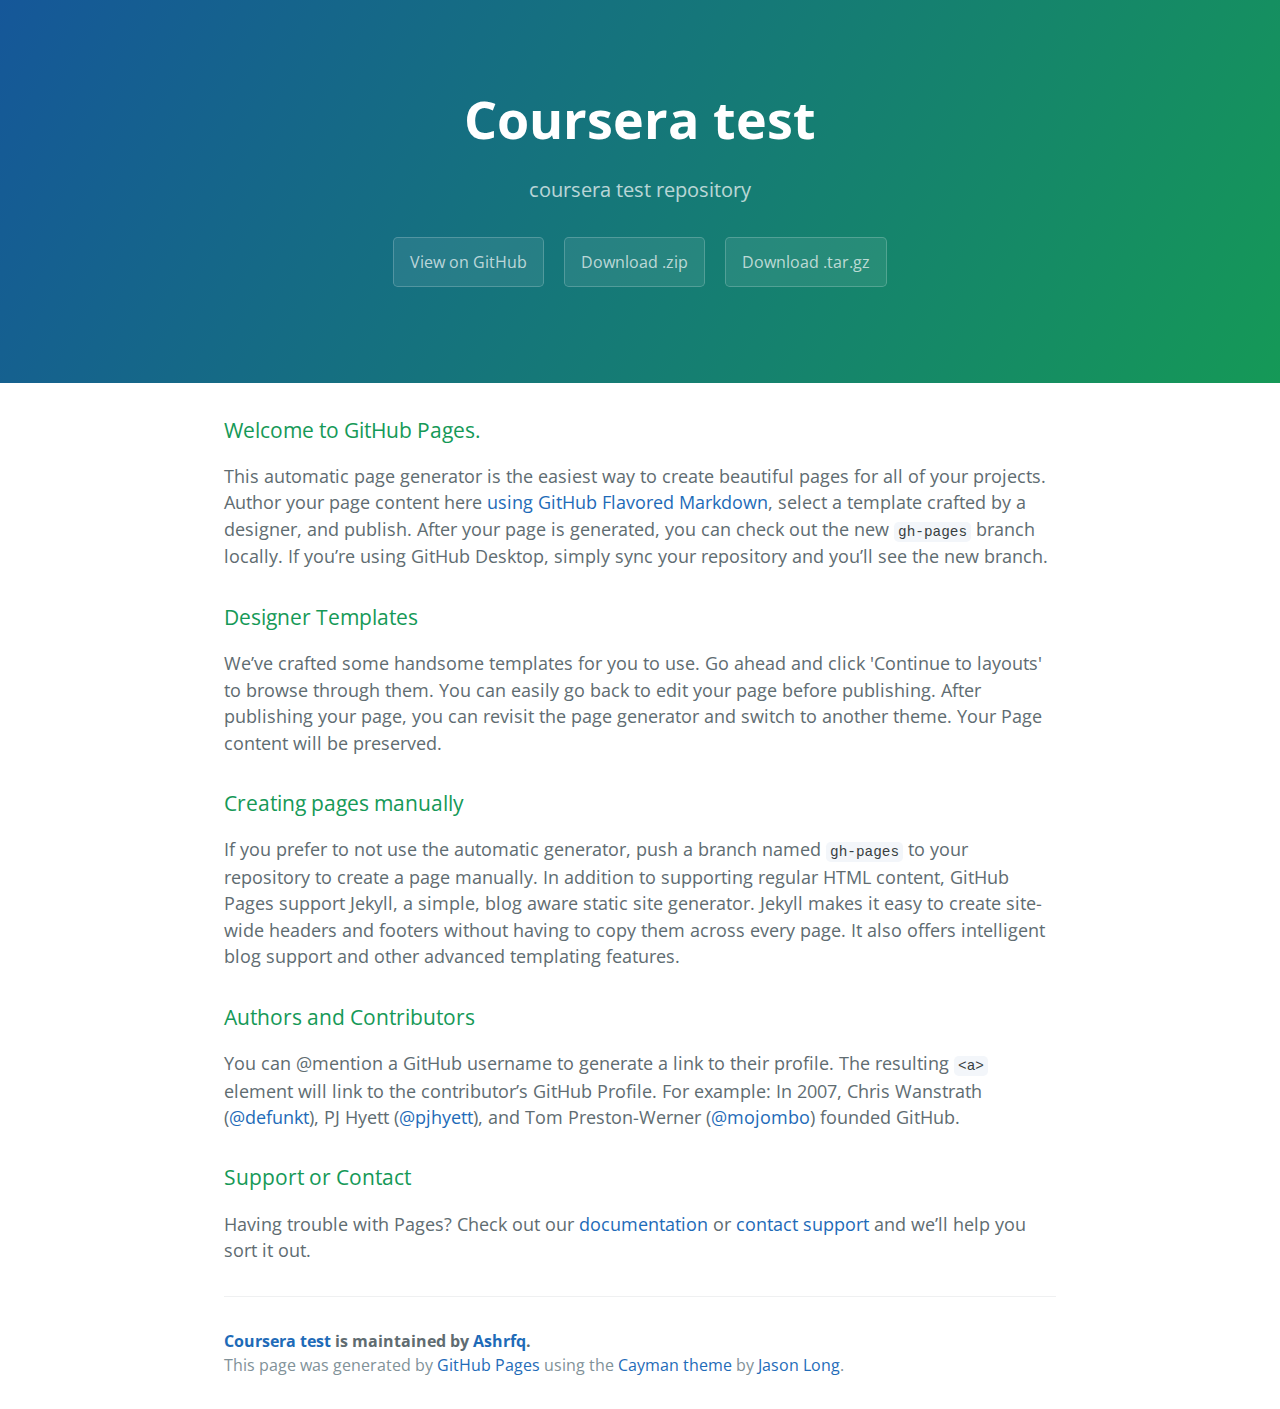
<file: index.html>
<!DOCTYPE html>
<html lang="en-us">
  <head>
    <meta charset="UTF-8">
    <title>Coursera test by Ashrfq</title>
    <meta name="viewport" content="width=device-width, initial-scale=1">
    <link rel="stylesheet" type="text/css" href="stylesheets/normalize.css" media="screen">
    <link href='https://fonts.googleapis.com/css?family=Open+Sans:400,700' rel='stylesheet' type='text/css'>
    <link rel="stylesheet" type="text/css" href="stylesheets/stylesheet.css" media="screen">
    <link rel="stylesheet" type="text/css" href="stylesheets/github-light.css" media="screen">
  </head>
  <body>
    <section class="page-header">
      <h1 class="project-name">Coursera test</h1>
      <h2 class="project-tagline">coursera test repository</h2>
      <a href="https://github.com/Ashrfq/coursera_test" class="btn">View on GitHub</a>
      <a href="https://github.com/Ashrfq/coursera_test/zipball/master" class="btn">Download .zip</a>
      <a href="https://github.com/Ashrfq/coursera_test/tarball/master" class="btn">Download .tar.gz</a>
    </section>

    <section class="main-content">
      <h3>
<a id="welcome-to-github-pages" class="anchor" href="#welcome-to-github-pages" aria-hidden="true"><span aria-hidden="true" class="octicon octicon-link"></span></a>Welcome to GitHub Pages.</h3>
<p>This automatic page generator is the easiest way to create beautiful pages for all of your projects. Author your page content here <a href="https://guides.github.com/features/mastering-markdown/">using GitHub Flavored Markdown</a>, select a template crafted by a designer, and publish. After your page is generated, you can check out the new <code>gh-pages</code> branch locally. If you’re using GitHub Desktop, simply sync your repository and you’ll see the new branch.</p>
<h3>
<a id="designer-templates" class="anchor" href="#designer-templates" aria-hidden="true"><span aria-hidden="true" class="octicon octicon-link"></span></a>Designer Templates</h3>
<p>We’ve crafted some handsome templates for you to use. Go ahead and click 'Continue to layouts' to browse through them. You can easily go back to edit your page before publishing. After publishing your page, you can revisit the page generator and switch to another theme. Your Page content will be preserved.</p>
<h3>
<a id="creating-pages-manually" class="anchor" href="#creating-pages-manually" aria-hidden="true"><span aria-hidden="true" class="octicon octicon-link"></span></a>Creating pages manually</h3>
<p>If you prefer to not use the automatic generator, push a branch named <code>gh-pages</code> to your repository to create a page manually. In addition to supporting regular HTML content, GitHub Pages support Jekyll, a simple, blog aware static site generator. Jekyll makes it easy to create site-wide headers and footers without having to copy them across every page. It also offers intelligent blog support and other advanced templating features.</p>
<h3>
<a id="authors-and-contributors" class="anchor" href="#authors-and-contributors" aria-hidden="true"><span aria-hidden="true" class="octicon octicon-link"></span></a>Authors and Contributors</h3>
<p>You can @mention a GitHub username to generate a link to their profile. The resulting <code>&lt;a&gt;</code> element will link to the contributor’s GitHub Profile. For example: In 2007, Chris Wanstrath (<a class="user-mention" data-hovercard-type="user" data-hovercard-url="/users/defunkt/hovercard" data-octo-click="hovercard-link-click" data-octo-dimensions="link_type:self" href="https://github.com/defunkt">@defunkt</a>), PJ Hyett (<a class="user-mention" data-hovercard-type="user" data-hovercard-url="/users/pjhyett/hovercard" data-octo-click="hovercard-link-click" data-octo-dimensions="link_type:self" href="https://github.com/pjhyett">@pjhyett</a>), and Tom Preston-Werner (<a class="user-mention" data-hovercard-type="user" data-hovercard-url="/users/mojombo/hovercard" data-octo-click="hovercard-link-click" data-octo-dimensions="link_type:self" href="https://github.com/mojombo">@mojombo</a>) founded GitHub.</p>
<h3>
<a id="support-or-contact" class="anchor" href="#support-or-contact" aria-hidden="true"><span aria-hidden="true" class="octicon octicon-link"></span></a>Support or Contact</h3>
<p>Having trouble with Pages? Check out our <a href="https://help.github.com/pages">documentation</a> or <a href="https://github.com/contact">contact support</a> and we’ll help you sort it out.</p>

      <footer class="site-footer">
        <span class="site-footer-owner"><a href="https://github.com/Ashrfq/coursera_test">Coursera test</a> is maintained by <a href="https://github.com/Ashrfq">Ashrfq</a>.</span>

        <span class="site-footer-credits">This page was generated by <a href="https://pages.github.com">GitHub Pages</a> using the <a href="https://github.com/jasonlong/cayman-theme">Cayman theme</a> by <a href="https://twitter.com/jasonlong">Jason Long</a>.</span>
      </footer>

    </section>

  
  </body>
</html>
</file>
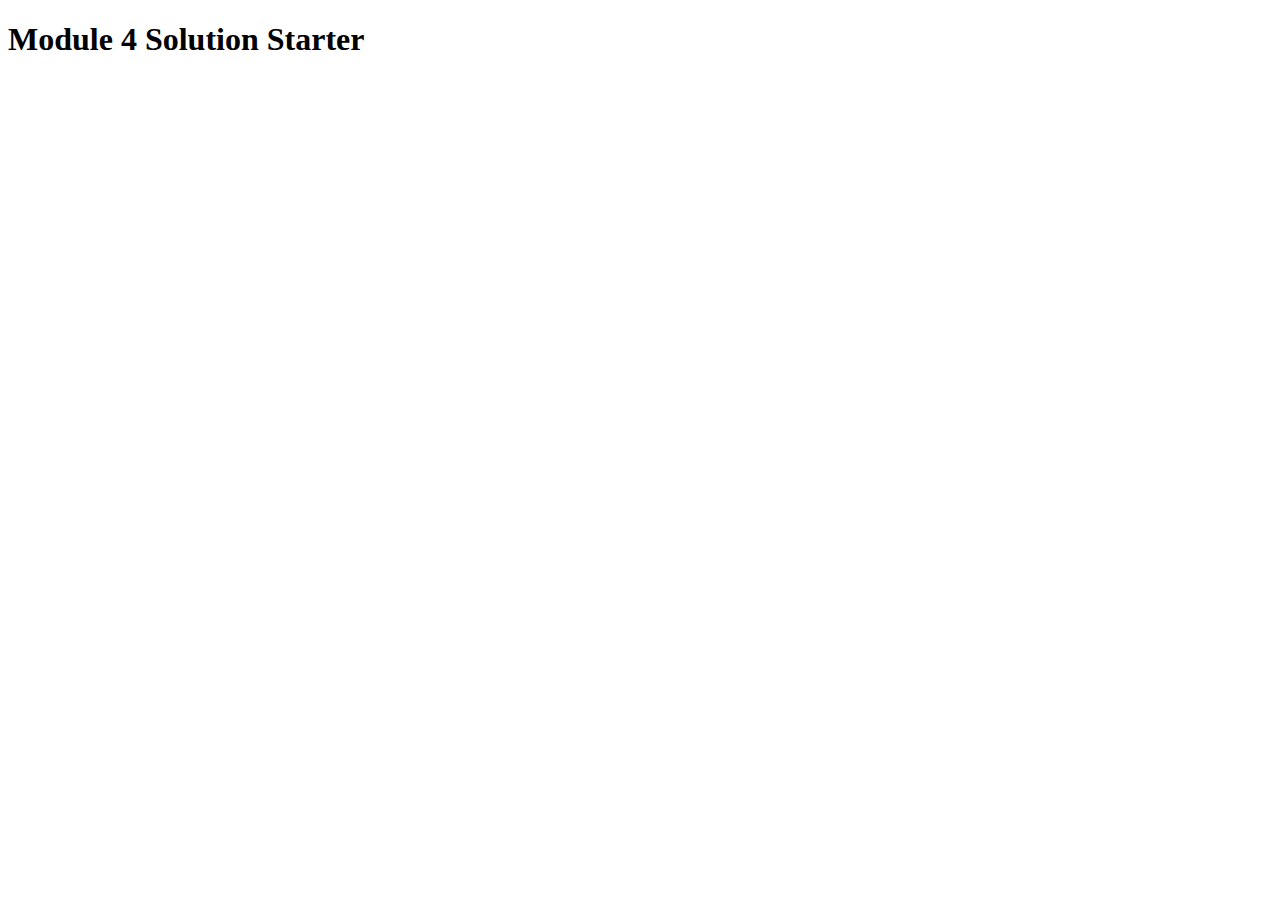
<file: assignment-3/index.html>
<!DOCTYPE html>
<html>
<head>
  <meta charset="utf-8">
  <title>Module 4 Solution Starter</title>
  <script>
    var names = []; // DO NOT REMOVE
  </script>
  <script src="SpeakHello.js"></script>
  <script src="SpeakGoodBye.js"></script>
  <script src="script.js"></script>
</head>
<body>
  <h1>Module 4 Solution Starter</h1>
</body>
</html>
</file>
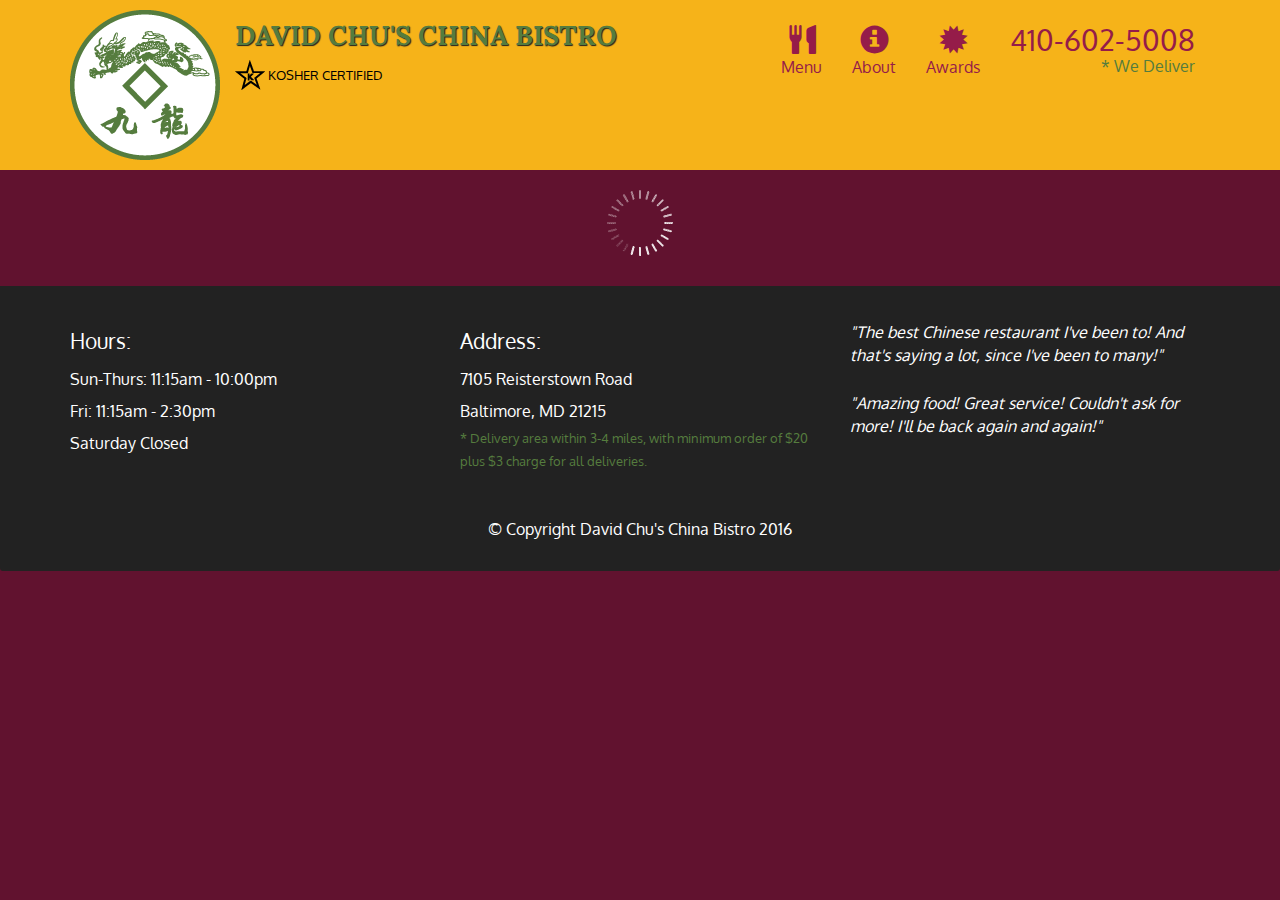
<file: assignment-4/index.html>
<!doctype html>
<html lang="en">
  <head>
    <meta charset="utf-8">
    <meta http-equiv="X-UA-Compatible" content="IE=edge">
    <meta name="viewport" content="width=device-width, initial-scale=1">
    <title>David Chu's China Bistro</title>
    <link rel="stylesheet" href="css/bootstrap.min.css">
    <link rel="stylesheet" href="css/styles.css">
    <link href='https://fonts.googleapis.com/css?family=Oxygen:400,300,700' rel='stylesheet' type='text/css'>
    <link href='https://fonts.googleapis.com/css?family=Lora' rel='stylesheet' type='text/css'>
  </head>
<body>
  <header>
    <nav id="header-nav" class="navbar navbar-default">
      <div class="container">
        <div class="navbar-header">
          <a href="index.html" class="pull-left visible-md visible-lg">
            <div id="logo-img" alt="Logo image"></div>
          </a>

          <div class="navbar-brand">
            <a href="index.html"><h1>David Chu's China Bistro</h1></a>
            <p>
              <img src="images/star-k-logo.png" alt="Kosher certification">
              <span>Kosher Certified</span>
            </p>
          </div>

          <button id="navbarToggle" type="button" class="navbar-toggle collapsed" data-toggle="collapse" data-target="#collapsable-nav" aria-expanded="false">
            <span class="sr-only">Toggle navigation</span>
            <span class="icon-bar"></span>
            <span class="icon-bar"></span>
            <span class="icon-bar"></span>
          </button>
        </div>
        
        <div id="collapsable-nav" class="collapse navbar-collapse">
           <ul id="nav-list" class="nav navbar-nav navbar-right">
            <li id="navHomeButton" class="visible-xs active">
              <a href="index.html">
                <span class="glyphicon glyphicon-home"></span> Home</a>
            </li>
            <li id="navMenuButton">
              <a href="#" onclick="$dc.loadMenuCategories();">
                <span class="glyphicon glyphicon-cutlery"></span><br class="hidden-xs"> Menu</a>
            </li>
            <li>
              <a href="#">
                <span class="glyphicon glyphicon-info-sign"></span><br class="hidden-xs"> About</a>
            </li>
            <li>
              <a href="#">
                <span class="glyphicon glyphicon-certificate"></span><br class="hidden-xs"> Awards</a>
            </li>
            <li id="phone" class="hidden-xs">
              <a href="tel:410-602-5008">
                <span>410-602-5008</span></a><div>* We Deliver</div>
            </li>
          </ul><!-- #nav-list -->
        </div><!-- .collapse .navbar-collapse -->
      </div><!-- .container -->
    </nav><!-- #header-nav -->
  </header>

  <div id="call-btn" class="visible-xs">
    <a class="btn" href="tel:410-602-5008">
    <span class="glyphicon glyphicon-earphone"></span>
    410-602-5008
    </a>
  </div>
  <div id="xs-deliver" class="text-center visible-xs">* We Deliver</div>

  <div id="main-content" class="container"></div>

  <footer class="panel-footer">
    <div class="container">
      <div class="row">
        <section id="hours" class="col-sm-4">
          <span>Hours:</span><br>
          Sun-Thurs: 11:15am - 10:00pm<br>
          Fri: 11:15am - 2:30pm<br>
          Saturday Closed
          <hr class="visible-xs">
        </section>
        <section id="address" class="col-sm-4">
          <span>Address:</span><br>
          7105 Reisterstown Road<br>
          Baltimore, MD 21215
          <p>* Delivery area within 3-4 miles, with minimum order of $20 plus $3 charge for all deliveries.</p>
          <hr class="visible-xs">
        </section>
        <section id="testimonials" class="col-sm-4">
          <p>"The best Chinese restaurant I've been to! And that's saying a lot, since I've been to many!"</p>
          <p>"Amazing food! Great service! Couldn't ask for more! I'll be back again and again!"</p>
        </section>
      </div>
      <div class="text-center">&copy; Copyright David Chu's China Bistro 2016</div>
    </div>
  </footer>

  <!-- jQuery (Bootstrap JS plugins depend on it) -->
  <script src="js/jquery-2.1.4.min.js"></script>
  <script src="js/bootstrap.min.js"></script>
  <script src="js/ajax-utils.js"></script>
  <script src="js/script.js"></script>
</body>
</html>
</file>
<file: stylesheets/stylesheet.css>
* {
  box-sizing: border-box; }

body {
  padding: 0;
  margin: 0;
  font-family: "Open Sans", "Helvetica Neue", Helvetica, Arial, sans-serif;
  font-size: 16px;
  line-height: 1.5;
  color: #606c71; }

a {
  color: #1e6bb8;
  text-decoration: none; }
  a:hover {
    text-decoration: underline; }

.btn {
  display: inline-block;
  margin-bottom: 1rem;
  color: rgba(255, 255, 255, 0.7);
  background-color: rgba(255, 255, 255, 0.08);
  border-color: rgba(255, 255, 255, 0.2);
  border-style: solid;
  border-width: 1px;
  border-radius: 0.3rem;
  transition: color 0.2s, background-color 0.2s, border-color 0.2s; }
  .btn + .btn {
    margin-left: 1rem; }

.btn:hover {
  color: rgba(255, 255, 255, 0.8);
  text-decoration: none;
  background-color: rgba(255, 255, 255, 0.2);
  border-color: rgba(255, 255, 255, 0.3); }

@media screen and (min-width: 64em) {
  .btn {
    padding: 0.75rem 1rem; } }

@media screen and (min-width: 42em) and (max-width: 64em) {
  .btn {
    padding: 0.6rem 0.9rem;
    font-size: 0.9rem; } }

@media screen and (max-width: 42em) {
  .btn {
    display: block;
    width: 100%;
    padding: 0.75rem;
    font-size: 0.9rem; }
    .btn + .btn {
      margin-top: 1rem;
      margin-left: 0; } }

.page-header {
  color: #fff;
  text-align: center;
  background-color: #159957;
  background-image: linear-gradient(120deg, #155799, #159957); }

@media screen and (min-width: 64em) {
  .page-header {
    padding: 5rem 6rem; } }

@media screen and (min-width: 42em) and (max-width: 64em) {
  .page-header {
    padding: 3rem 4rem; } }

@media screen and (max-width: 42em) {
  .page-header {
    padding: 2rem 1rem; } }

.project-name {
  margin-top: 0;
  margin-bottom: 0.1rem; }

@media screen and (min-width: 64em) {
  .project-name {
    font-size: 3.25rem; } }

@media screen and (min-width: 42em) and (max-width: 64em) {
  .project-name {
    font-size: 2.25rem; } }

@media screen and (max-width: 42em) {
  .project-name {
    font-size: 1.75rem; } }

.project-tagline {
  margin-bottom: 2rem;
  font-weight: normal;
  opacity: 0.7; }

@media screen and (min-width: 64em) {
  .project-tagline {
    font-size: 1.25rem; } }

@media screen and (min-width: 42em) and (max-width: 64em) {
  .project-tagline {
    font-size: 1.15rem; } }

@media screen and (max-width: 42em) {
  .project-tagline {
    font-size: 1rem; } }

.main-content :first-child {
  margin-top: 0; }
.main-content img {
  max-width: 100%; }
.main-content h1, .main-content h2, .main-content h3, .main-content h4, .main-content h5, .main-content h6 {
  margin-top: 2rem;
  margin-bottom: 1rem;
  font-weight: normal;
  color: #159957; }
.main-content p {
  margin-bottom: 1em; }
.main-content code {
  padding: 2px 4px;
  font-family: Consolas, "Liberation Mono", Menlo, Courier, monospace;
  font-size: 0.9rem;
  color: #383e41;
  background-color: #f3f6fa;
  border-radius: 0.3rem; }
.main-content pre {
  padding: 0.8rem;
  margin-top: 0;
  margin-bottom: 1rem;
  font: 1rem Consolas, "Liberation Mono", Menlo, Courier, monospace;
  color: #567482;
  word-wrap: normal;
  background-color: #f3f6fa;
  border: solid 1px #dce6f0;
  border-radius: 0.3rem; }
  .main-content pre > code {
    padding: 0;
    margin: 0;
    font-size: 0.9rem;
    color: #567482;
    word-break: normal;
    white-space: pre;
    background: transparent;
    border: 0; }
.main-content .highlight {
  margin-bottom: 1rem; }
  .main-content .highlight pre {
    margin-bottom: 0;
    word-break: normal; }
.main-content .highlight pre, .main-content pre {
  padding: 0.8rem;
  overflow: auto;
  font-size: 0.9rem;
  line-height: 1.45;
  border-radius: 0.3rem; }
.main-content pre code, .main-content pre tt {
  display: inline;
  max-width: initial;
  padding: 0;
  margin: 0;
  overflow: initial;
  line-height: inherit;
  word-wrap: normal;
  background-color: transparent;
  border: 0; }
  .main-content pre code:before, .main-content pre code:after, .main-content pre tt:before, .main-content pre tt:after {
    content: normal; }
.main-content ul, .main-content ol {
  margin-top: 0; }
.main-content blockquote {
  padding: 0 1rem;
  margin-left: 0;
  color: #819198;
  border-left: 0.3rem solid #dce6f0; }
  .main-content blockquote > :first-child {
    margin-top: 0; }
  .main-content blockquote > :last-child {
    margin-bottom: 0; }
.main-content table {
  display: block;
  width: 100%;
  overflow: auto;
  word-break: normal;
  word-break: keep-all; }
  .main-content table th {
    font-weight: bold; }
  .main-content table th, .main-content table td {
    padding: 0.5rem 1rem;
    border: 1px solid #e9ebec; }
.main-content dl {
  padding: 0; }
  .main-content dl dt {
    padding: 0;
    margin-top: 1rem;
    font-size: 1rem;
    font-weight: bold; }
  .main-content dl dd {
    padding: 0;
    margin-bottom: 1rem; }
.main-content hr {
  height: 2px;
  padding: 0;
  margin: 1rem 0;
  background-color: #eff0f1;
  border: 0; }

@media screen and (min-width: 64em) {
  .main-content {
    max-width: 64rem;
    padding: 2rem 6rem;
    margin: 0 auto;
    font-size: 1.1rem; } }

@media screen and (min-width: 42em) and (max-width: 64em) {
  .main-content {
    padding: 2rem 4rem;
    font-size: 1.1rem; } }

@media screen and (max-width: 42em) {
  .main-content {
    padding: 2rem 1rem;
    font-size: 1rem; } }

.site-footer {
  padding-top: 2rem;
  margin-top: 2rem;
  border-top: solid 1px #eff0f1; }

.site-footer-owner {
  display: block;
  font-weight: bold; }

.site-footer-credits {
  color: #819198; }

@media screen and (min-width: 64em) {
  .site-footer {
    font-size: 1rem; } }

@media screen and (min-width: 42em) and (max-width: 64em) {
  .site-footer {
    font-size: 1rem; } }

@media screen and (max-width: 42em) {
  .site-footer {
    font-size: 0.9rem; } }
</file>
<file: stylesheets/github-light.css>
/*!
 * GitHub Light v0.4.1
 * Copyright (c) 2012 - 2017 GitHub, Inc.
 * Licensed under MIT (https://github.com/primer/github-syntax-theme-generator/blob/master/LICENSE)
 */

.pl-c /* comment, punctuation.definition.comment, string.comment */ {
  color: #6a737d;
}

.pl-c1 /* constant, entity.name.constant, variable.other.constant, variable.language, support, meta.property-name, support.constant, support.variable, meta.module-reference, markup.raw, meta.diff.header, meta.output */,
.pl-s .pl-v /* string variable */ {
  color: #005cc5;
}

.pl-e /* entity */,
.pl-en /* entity.name */ {
  color: #6f42c1;
}

.pl-smi /* variable.parameter.function, storage.modifier.package, storage.modifier.import, storage.type.java, variable.other */,
.pl-s .pl-s1 /* string source */ {
  color: #24292e;
}

.pl-ent /* entity.name.tag, markup.quote */ {
  color: #22863a;
}

.pl-k /* keyword, storage, storage.type */ {
  color: #d73a49;
}

.pl-s /* string */,
.pl-pds /* punctuation.definition.string, source.regexp, string.regexp.character-class */,
.pl-s .pl-pse .pl-s1 /* string punctuation.section.embedded source */,
.pl-sr /* string.regexp */,
.pl-sr .pl-cce /* string.regexp constant.character.escape */,
.pl-sr .pl-sre /* string.regexp source.ruby.embedded */,
.pl-sr .pl-sra /* string.regexp string.regexp.arbitrary-repitition */ {
  color: #032f62;
}

.pl-v /* variable */,
.pl-smw /* sublimelinter.mark.warning */ {
  color: #e36209;
}

.pl-bu /* invalid.broken, invalid.deprecated, invalid.unimplemented, message.error, brackethighlighter.unmatched, sublimelinter.mark.error */ {
  color: #b31d28;
}

.pl-ii /* invalid.illegal */ {
  color: #fafbfc;
  background-color: #b31d28;
}

.pl-c2 /* carriage-return */ {
  color: #fafbfc;
  background-color: #d73a49;
}

.pl-c2::before /* carriage-return */ {
  content: "^M";
}

.pl-sr .pl-cce /* string.regexp constant.character.escape */ {
  font-weight: bold;
  color: #22863a;
}

.pl-ml /* markup.list */ {
  color: #735c0f;
}

.pl-mh /* markup.heading */,
.pl-mh .pl-en /* markup.heading entity.name */,
.pl-ms /* meta.separator */ {
  font-weight: bold;
  color: #005cc5;
}

.pl-mi /* markup.italic */ {
  font-style: italic;
  color: #24292e;
}

.pl-mb /* markup.bold */ {
  font-weight: bold;
  color: #24292e;
}

.pl-md /* markup.deleted, meta.diff.header.from-file, punctuation.definition.deleted */ {
  color: #b31d28;
  background-color: #ffeef0;
}

.pl-mi1 /* markup.inserted, meta.diff.header.to-file, punctuation.definition.inserted */ {
  color: #22863a;
  background-color: #f0fff4;
}

.pl-mc /* markup.changed, punctuation.definition.changed */ {
  color: #e36209;
  background-color: #ffebda;
}

.pl-mi2 /* markup.ignored, markup.untracked */ {
  color: #f6f8fa;
  background-color: #005cc5;
}

.pl-mdr /* meta.diff.range */ {
  font-weight: bold;
  color: #6f42c1;
}

.pl-ba /* brackethighlighter.tag, brackethighlighter.curly, brackethighlighter.round, brackethighlighter.square, brackethighlighter.angle, brackethighlighter.quote */ {
  color: #586069;
}

.pl-sg /* sublimelinter.gutter-mark */ {
  color: #959da5;
}

.pl-corl /* constant.other.reference.link, string.other.link */ {
  text-decoration: underline;
  color: #032f62;
}
</file>
<file: assignment-4/css/styles.css>
body {
  font-size: 16px;
  color: #fff;
  background-color: #61122f;
  font-family: 'Oxygen', sans-serif;
}

/** HEADER **/
#header-nav {
  background-color: #f6b319;
  border-radius: 0;
  border: 0;
}

#logo-img {
  background: url('../images/restaurant-logo_large.png') no-repeat;
  width: 150px;
  height: 150px;
  margin: 10px 15px 10px 0;
}

.navbar-brand {
  padding-top: 25px;
}
.navbar-brand h1 { /* Restaurant name */
  font-family: 'Lora', serif;
  color: #557c3e;
  font-size: 1.5em;
  text-transform: uppercase;
  font-weight: bold;
  text-shadow: 1px 1px 1px #222;
  margin-top: 0;
  margin-bottom: 0;
  line-height: .75;
}
.navbar-brand a:hover, .navbar-brand a:focus {
  text-decoration: none;
}
.navbar-brand p { /* Kosher cert */
  color: #000;
  text-transform: uppercase;
  font-size: .7em;
  margin-top: 15px;
}
.navbar-brand p span { /* Star-K */
  vertical-align: middle;
}

#nav-list {
  margin-top: 10px;
}
#nav-list a {
  color: #951C49;
  text-align: center;
}
#nav-list a:hover {
  background: #E7E7E7;
}
#nav-list a span {
  font-size: 1.8em;
}

#phone {
  margin-top: 5px;
}
#phone a { /* Phone number */
  text-align: right;
  padding-bottom: 0;
}
#phone div { /* We Deliver */
  color: #557c3e;
  text-align: right;
  padding-right: 15px;
}

.navbar-header button.navbar-toggle, .navbar-header .icon-bar {
  border: 1px solid #61122f;
}
.navbar-header button.navbar-toggle {
  clear: both;
  margin-top: -30px;
}
/* END HEADER */

/* FOOTER */
.panel-footer {
  margin-top: 30px;
  padding-top: 35px;
  padding-bottom: 30px;
  background-color: #222;
  border-top: 0;
}
.panel-footer div.row {
  margin-bottom: 35px;
}
#hours, #address {
  line-height: 2;
}
#hours > span, #address > span {
  font-size: 1.3em;
}
#address p {
  color: #557c3e;
  font-size: .8em;
  line-height: 1.8;
}
#testimonials {
  font-style: italic;
}
#testimonials p:nth-child(2) {
  margin-top: 25px;
}
/* END FOOTER */



/* HOME PAGE */
.container .jumbotron {
  box-shadow: 0 0 50px #3F0C1F;
  border: 2px solid #3F0C1F;
}

#menu-tile, #specials-tile, #map-tile {
  height: 250px;
  width: 100%;
  margin-bottom: 15px;
  position: relative;
  border: 2px solid #3F0C1F;
  overflow: hidden;
}
#menu-tile:hover, #specials-tile:hover, #map-tile:hover {
  box-shadow: 0 1px 5px 1px #cccccc;
}
#menu-tile {
  background: url('../images/menu-tile.jpg') no-repeat;
  background-position: center;
}
#specials-tile {
  background: url('../images/specials-tile.jpg') no-repeat;
  background-position: center;
}
#menu-tile span, #specials-tile span, #map-tile span {
  position: absolute;
  bottom: 0;
  right: 0;
  width: 100%;
  text-align: center;
  font-size: 1.6em;
  text-transform: uppercase;
  background-color: #000;
  color: #fff;
  opacity: .8;
}
/* END HOME PAGE */

/* MENU CATEGORIES PAGE */
.category-tile { 
  position: relative;
  border: 2px solid #3F0C1F;
  overflow: hidden;
  width: 200px;
  height: 200px;
  margin: 0 auto 15px;
}
.category-tile span {
  position: absolute;
  bottom: 0;
  right: 0;
  width: 100%;
  text-align: center;
  font-size: 1.2em;
  text-transform: uppercase;
  background-color: #000;
  color: #fff;
  opacity: .8;
}
.category-tile:hover {
  box-shadow: 0 1px 5px 1px #cccccc;
}

#menu-categories-title + div {
  margin-bottom: 50px;
}
/* END MENU CATEGORIES PAGE */

/* SINGLE CATEGORY PAGE */
.menu-item-tile {
  margin-bottom: 25px;
}
.menu-item-tile hr {
  width: 80%;
}
.menu-item-tile .menu-item-price {
  font-size: 1.1em;
  text-align: right;
  margin-top: -15px;
  margin-right: -15px;
}
.menu-item-tile .menu-item-price span {
  font-size: .6em;
}
.menu-item-photo {
  position: relative;
  border: 2px solid #3F0C1F; 
  overflow: hidden;
  padding: 0;
  margin-right: -15px;
  margin-left: auto;
  margin-bottom: 20px;
  max-width: 250px;
}
.menu-item-photo div {
  position: absolute;
  bottom: 0;
  right: 0;
  width: 80px;
  background-color: #557c3e;
  text-align: center;
}
.menu-item-description {
  padding-right: 30px;
}
h3.menu-item-title {
  margin: 0 0 10px;
}
.menu-item-details {
  font-size: .9em;
  font-style: italic;
}
/* END SINGLE CATEGORY PAGE */


/********** Large devices only **********/
@media (min-width: 1200px) {
  .container .jumbotron {
    background: url('../images/jumbotron_1200.jpg') no-repeat;
    height: 675px;
  }
}

/********** Medium devices only **********/
@media (min-width: 992px) and (max-width: 1199px) {
  /* Header */
  #logo-img {
    background: url('../images/restaurant-logo_medium.png') no-repeat;
    width: 100px;
    height: 100px;
    margin: 5px 5px 5px 0;
  }
  /* End Header */

  /* Home Page */
  .container .jumbotron {
    background: url('../images/jumbotron_992.jpg') no-repeat;
    height: 558px;
  }
  /* End Home Page */
}

/********** Small devices only **********/
@media (min-width: 768px) and (max-width: 991px) {
  /* Home Page */
  .container .jumbotron {
    background: url('../images/jumbotron_768.jpg') no-repeat;
    height: 432px;
  }
  /* End Home Page */
}

/********** Extra small devices only **********/
@media (max-width: 767px) {
  /* Header */
  .navbar-brand {
    padding-top: 10px;
    height: 80px;
  }
  .navbar-brand h1 { /* Restaurant name */
    padding-top: 10px;
    font-size: 5vw; /* 1vw = 1% of viewport width */
  }
  .navbar-brand p { /* Kosher cert */
    font-size: .6em;
    margin-top: 12px;
  }
  .navbar-brand p img { /* Star-K */
    height: 20px;
  }

  #collapsable-nav a { /* Collapsed nav menu text */
    font-size: 1.2em;
  }
  #collapsable-nav a span { /* Collapsed nav menu glyph */
    font-size: 1em;
    margin-right: 5px;
  }

  #call-btn > a {
    font-size: 1.5em;
    display: block;
    margin: 0 20px;
    padding: 10px;
    border: 2px solid #fff;
    background-color: #f6b319;
    color: #951c49;
  }
  #xs-deliver {
    margin-top: 5px;
    font-size: .7em;
    letter-spacing: .1em;
    text-transform: uppercase;
  }
  /* End Header */

  /* Footer */
  .panel-footer section {
    margin-bottom: 30px;
    text-align: center;
  }
  .panel-footer section:nth-child(3) {
    margin-bottom: 0; /* margin already exists on the whole row */
  }
  .panel-footer section hr {
    width: 50%;
  }
  /* End Footer */

  /* Home Page */
  .container .jumbotron {
    margin-top: 30px;
    padding: 0;
  }
  #menu-tile, #specials-tile {
    width: 360px;
    margin: 0 auto 15px;
  }

  .menu-item-photo {
    margin-right: auto;
  }
  .menu-item-tile .menu-item-price {
    text-align: center;
  }
  .menu-item-description {
    text-align: center;;
  }
}


/********** Super extra small devices Only :-) (e.g., iPhone 4) **********/
@media (max-width: 479px) {
  /* Header */
  .navbar-brand h1 { /* Restaurant name */
    padding-top: 5px;
    font-size: 6vw;
  }
  /* End Header */
  
  /* Home page */
  #menu-tile, #specials-tile {
    width: 280px;
    margin: 0 auto 15px;
  }

  .col-xxs-12 {
    position: relative;
    min-height: 1px;
    padding-right: 15px;
    padding-left: 15px;
    float: left;
    width: 100%;
  }
}
</file>
